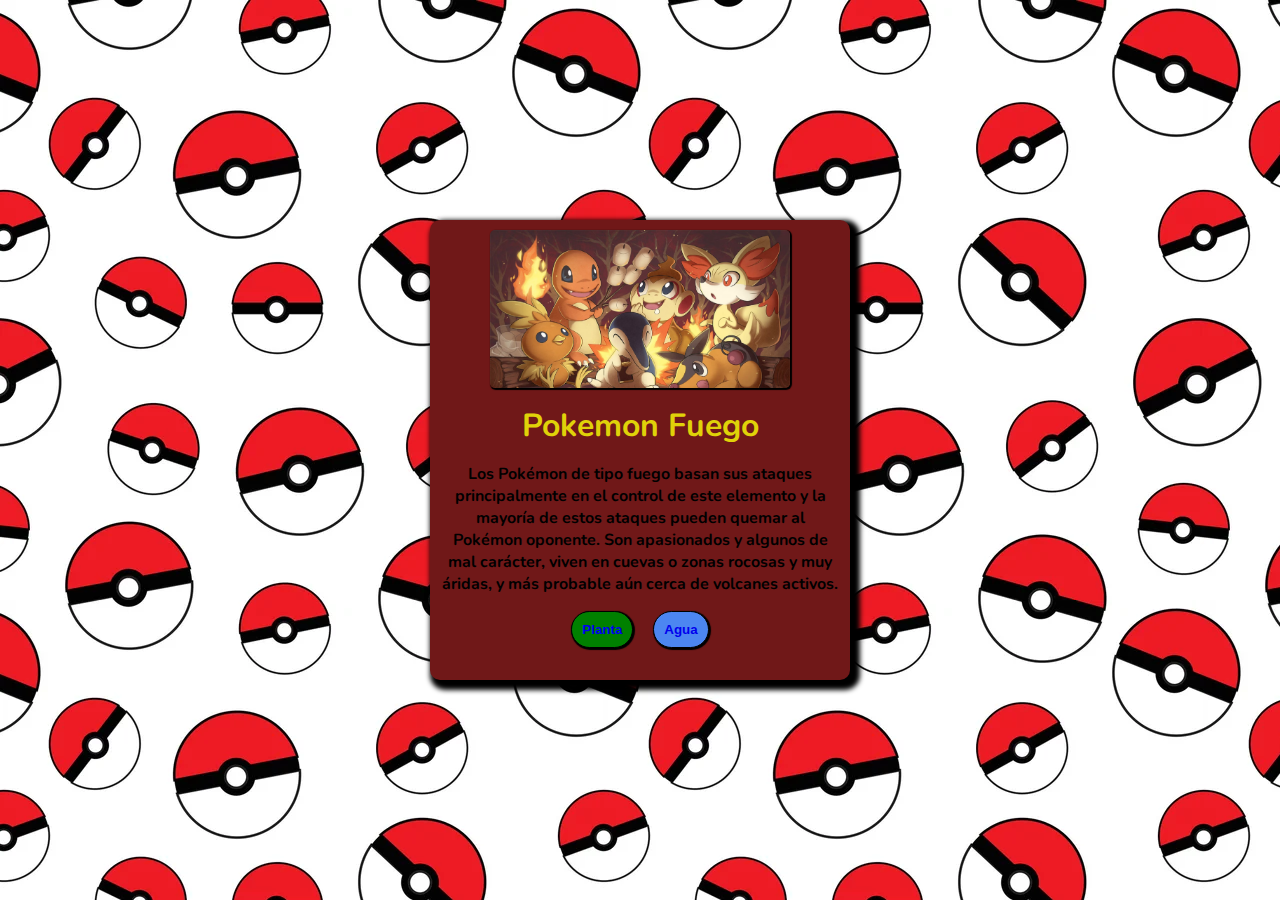
<file: index.html>
<!DOCTYPE html>
<html lang="en">
  <head>
    <meta charset="UTF-8" />
    <meta name="viewport" content="width=device-width, initial-scale=1.0" />
    <title>Card Pokemon</title>
    <link rel="stylesheet" href="styles.css" />
  </head>
  <body>
    <div class="container">
      <div class="card">
        <img
          src="./Pokemon-Fire-Starters-Featured-Image.avif"
          alt="pokemon_fire"
          class="card_img"
        />
        <div class="card_info">
          <h1 class="title">Pokemon Fuego</h1>
          <p class="descripcion">
            Los Pokémon de tipo fuego basan sus ataques principalmente en el
            control de este elemento y la mayoría de estos ataques pueden quemar
            al Pokémon oponente. Son apasionados y algunos de mal carácter,
            viven en cuevas o zonas rocosas y muy áridas, y más probable aún
            cerca de volcanes activos.
          </p>
        </div>
        <div class="btns">
          <button class="btn btn_1"><a href="./planta.html">Planta</a></button>
          <button class="btn btn_2"><a href="./agua.html">Agua</a></button>
        </div>
      </div>
    </div>
  </body>
</html>
</file>
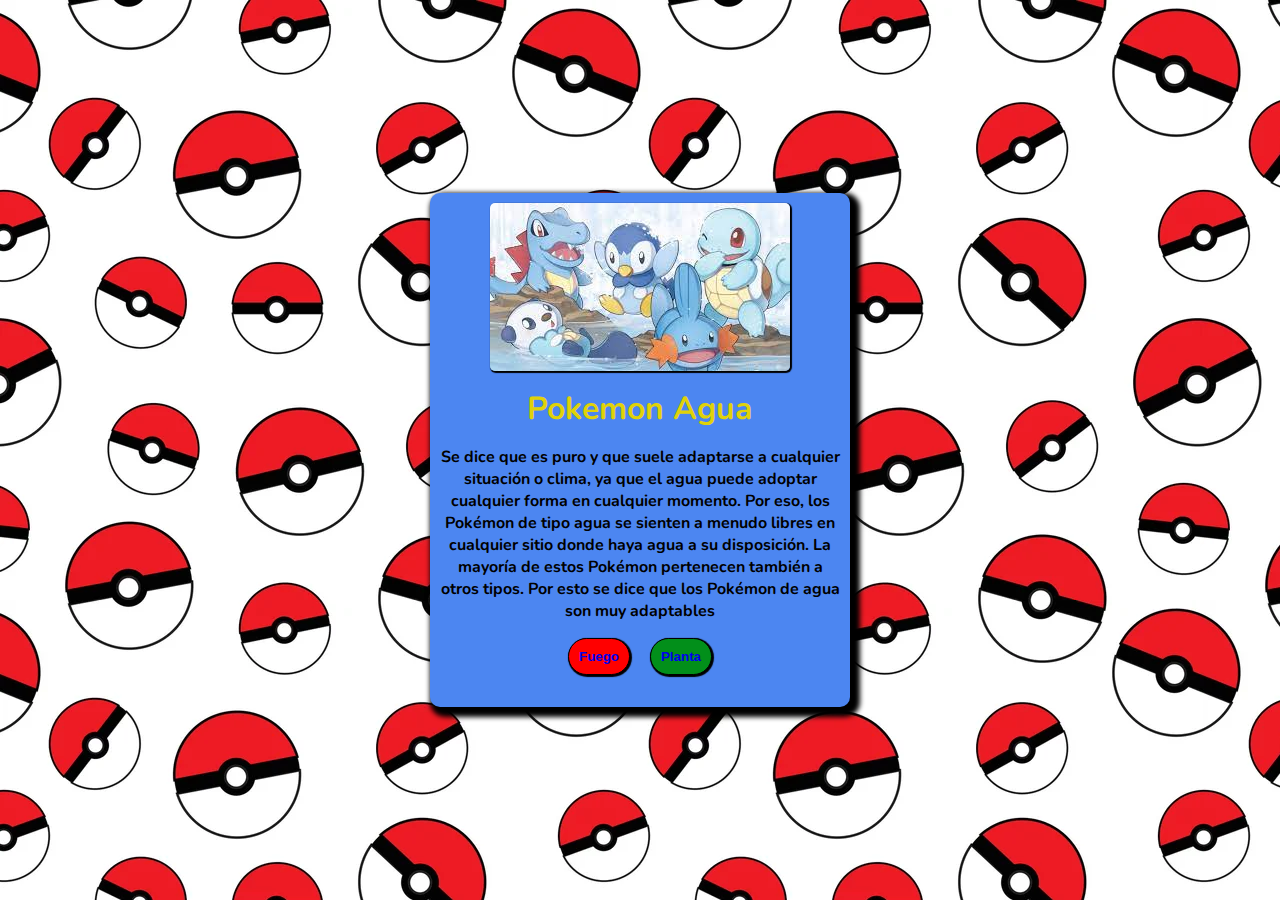
<file: agua.html>
<!DOCTYPE html>
<html lang="en">
  <head>
    <meta charset="UTF-8" />
    <meta name="viewport" content="width=device-width, initial-scale=1.0" />
    <title>Agua</title>
    <link rel="stylesheet" href="styles3.css" />
  </head>
  <body>
    <div class="container">
      <div class="card">
        <img src="./descarga.jfif" alt="pokemon_fire" class="card_img" />
        <div class="card_info">
          <h1 class="title">Pokemon Agua</h1>
          <p class="descripcion">
            Se dice que es puro y que suele adaptarse a cualquier situación o
            clima, ya que el agua puede adoptar cualquier forma en cualquier
            momento. Por eso, los Pokémon de tipo agua se sienten a menudo
            libres en cualquier sitio donde haya agua a su disposición. La
            mayoría de estos Pokémon pertenecen también a otros tipos. Por esto
            se dice que los Pokémon de agua son muy adaptables
          </p>
        </div>
        <div class="btns">
          <button class="btn btn_1"><a href="./index.html">Fuego</a></button>
          <button class="btn btn_2"><a href="./planta.html">Planta</a></button>
        </div>
      </div>
    </div>
  </body>
</html>
</file>
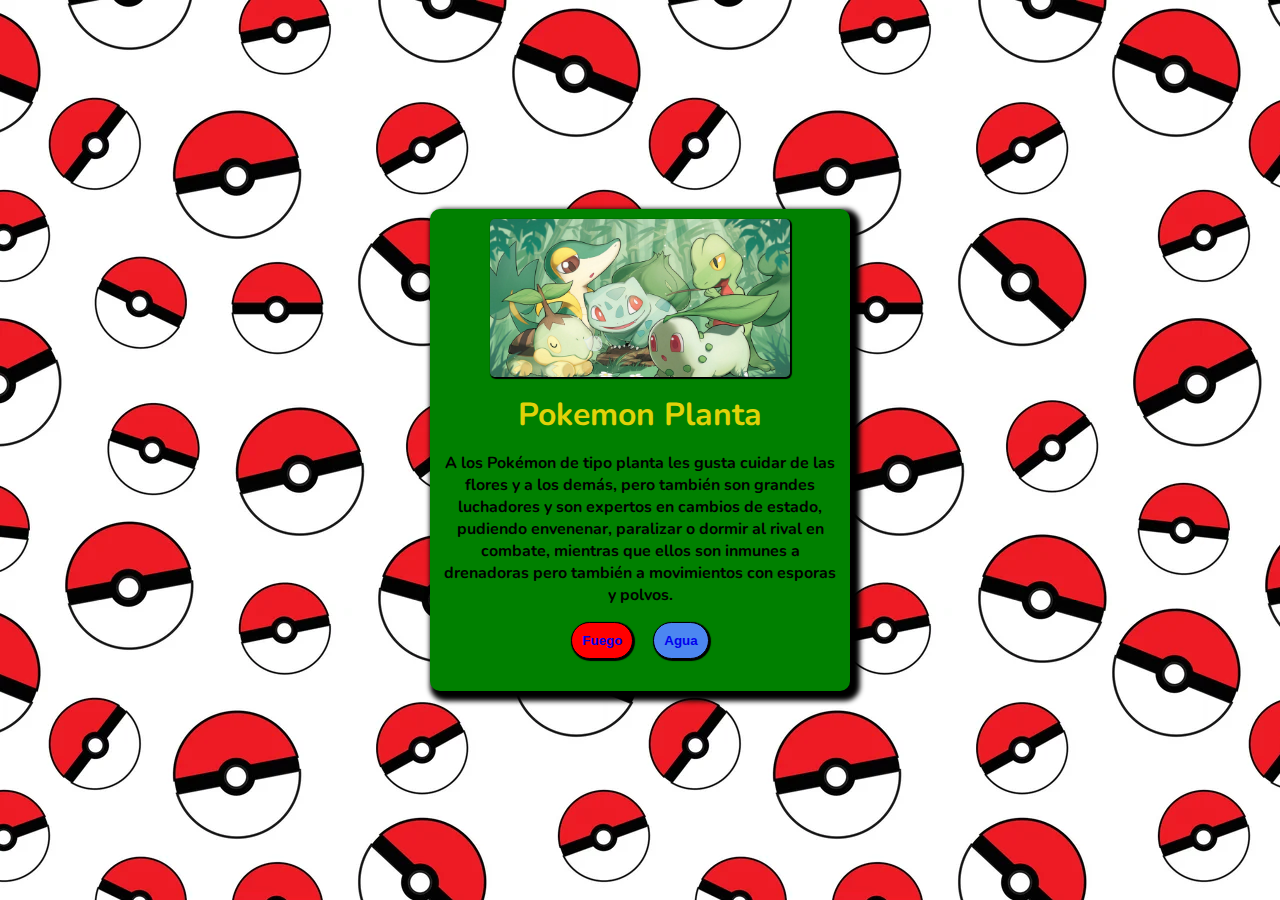
<file: planta.html>
<!DOCTYPE html>
<html lang="en">
  <head>
    <meta charset="UTF-8" />
    <meta name="viewport" content="width=device-width, initial-scale=1.0" />
    <title>Planta</title>
    <link rel="stylesheet" href="styles2.css" />
  </head>
  <body>
    <div class="container">
      <div class="card">
        <img
          src="./Grass-type-Starter-Feature-missypena-1.jpg"
          alt="pokemon_fire"
          class="card_img"
        />
        <div class="card_info">
          <h1 class="title">Pokemon Planta</h1>
          <p class="descripcion">
            A los Pokémon de tipo planta les gusta cuidar de las flores y a los
            demás, pero también son grandes luchadores y son expertos en cambios
            de estado, pudiendo envenenar, paralizar o dormir al rival en
            combate, mientras que ellos son inmunes a drenadoras pero también a
            movimientos con esporas y polvos.
          </p>
        </div>
        <div class="btns">
          <button class="btn btn_1"><a href="./index.html">Fuego</a></button>
          <button class="btn btn_2"><a href="./agua.html">Agua</a></button>
        </div>
      </div>
    </div>
  </body>
</html>
</file>
<file: styles.css>
@import url("https://fonts.googleapis.com/css2?family=Nunito:wght@200;300;600&display=swap");

* {
  margin: 0;
  padding: 0;
  box-sizing: border-box;
  text-decoration: none;
  /* font-family: "nunito"; */
}

.container {
  background-image: url(./depositphotos_120226496-stock-illustration-pokemon-go-pokeball-seamless-texture.jpg);
  height: 100vh;
  display: flex;
  align-items: center;
  justify-content: center;
}

.card_img {
  display: flex;
  justify-content: center;
  align-items: center;
  max-width: 300px;
  border-radius: 5px;
  box-shadow: 1px 1px 1px 1px;
}

.card_info {
  display: flex;
  flex-direction: column;
  align-items: center;
  justify-content: center;
  gap: 1rem;
}

.descripcion {
  color: black;
  display: flex;
  max-width: 400px;
  justify-content: center;
  align-items: center;
  text-align: center;
  font-family: "nunito";
  font-weight: 700;
}

.card {
  display: flex;
  flex-direction: column;
  background-color: rgb(112, 24, 24);
  padding: 10px;
  padding-bottom: 2rem;
  gap: 1rem;
  border-radius: 10px;
  box-shadow: 5px 5px 5px 5px;
  align-items: center;
}

.title {
  color: rgb(224, 210, 9);
  display: flex;
  justify-content: center;
  font-family: "nunito";
}

.btns {
  display: flex;
  justify-content: center;
  gap: 20px;
}

.btn {
  padding: 1rem 2rem;
  border-radius: 50px;
  font-weight: 600;
  border: none;
  width: 100%;
  text-align: center;
  cursor: pointer;
}

.btn_1 {
  cursor: pointer;
  background: green;
  color: black;
  font-weight: 700;
  border: 1px solid black;
  padding: 10px;
  box-shadow: 1px 1px 1px 1px;
}

.btn_2 {
  cursor: pointer;
  background: rgb(76, 134, 241);
  color: black;
  font-weight: 700;
  border: 1px solid black;
  padding: 10px;
  box-shadow: 1px 1px 1px 1px;
}

A:link {
  text-decoration: none;
}
A:hover {
  color: black;
  font-family: arial;
  text-decoration: none;
}
A:visited {
  color: black;
  font-family: arial;
  text-decoration: none;
}
</file>
<file: styles3.css>
@import url("https://fonts.googleapis.com/css2?family=Nunito:wght@200;300;600&display=swap");

* {
  margin: 0;
  padding: 0;
  box-sizing: border-box;
  text-decoration: none;
  /* font-family: "nunito"; */
}

.container {
  background-image: url(./depositphotos_120226496-stock-illustration-pokemon-go-pokeball-seamless-texture.jpg);
  height: 100vh;
  display: flex;
  align-items: center;
  justify-content: center;
}

.card_img {
  display: flex;
  justify-content: center;
  align-items: center;
  max-width: 300px;
  border-radius: 5px;
  box-shadow: 1px 1px 1px 1px;
}

.card_info {
  display: flex;
  flex-direction: column;
  align-items: center;
  justify-content: center;
  gap: 1rem;
}

.descripcion {
  color: black;
  display: flex;
  max-width: 400px;
  justify-content: center;
  align-items: center;
  text-align: center;
  font-family: "nunito";
  font-weight: 700;
}

.card {
  display: flex;
  flex-direction: column;
  background-color: rgb(76, 134, 241);
  padding: 10px;
  padding-bottom: 2rem;
  gap: 1rem;
  border-radius: 10px;
  box-shadow: 5px 5px 5px 5px;
  align-items: center;
}

.title {
  color: rgb(224, 210, 9);
  display: flex;
  justify-content: center;
  font-family: "nunito";
}

.btns {
  display: flex;
  justify-content: center;
  gap: 20px;
}

.btn {
  padding: 1rem 2rem;
  border-radius: 50px;
  font-weight: 600;
  border: none;
  width: 100%;
  text-align: center;
  cursor: pointer;
}

.btn_1 {
  cursor: pointer;
  background: red;
  color: black;
  font-weight: 700;
  border: 1px solid black;
  padding: 10px;
  box-shadow: 1px 1px 1px 1px;
}

.btn_2 {
  cursor: pointer;
  background: rgb(2, 143, 26);
  color: rgb(0, 0, 0);
  font-weight: 700;
  border: 1px solid black;
  padding: 10px;
  box-shadow: 1px 1px 1px 1px;
}

A:link {
  text-decoration: none;
}
A:hover {
  color: black;
  font-family: arial;
  text-decoration: none;
}
A:visited {
  color: black;
  font-family: arial;
  text-decoration: none;
}
</file>
<file: styles2.css>
@import url("https://fonts.googleapis.com/css2?family=Nunito:wght@200;300;600&display=swap");

* {
  margin: 0;
  padding: 0;
  box-sizing: border-box;
  text-decoration: none;
  /* font-family: "nunito"; */
}

.container {
  background-image: url(./depositphotos_120226496-stock-illustration-pokemon-go-pokeball-seamless-texture.jpg);
  height: 100vh;
  display: flex;
  align-items: center;
  justify-content: center;
}

.card_img {
  display: flex;
  justify-content: center;
  align-items: center;
  max-width: 300px;
  border-radius: 5px;
  box-shadow: 1px 1px 1px 1px;
}

.card_info {
  display: flex;
  flex-direction: column;
  align-items: center;
  justify-content: center;
  gap: 1rem;
}

.descripcion {
  color: black;
  display: flex;
  max-width: 400px;
  justify-content: center;
  align-items: center;
  text-align: center;
  font-family: "nunito";
  font-weight: 700;
}

.card {
  display: flex;
  flex-direction: column;
  background-color: green;
  padding: 10px;
  padding-bottom: 2rem;
  gap: 1rem;
  border-radius: 10px;
  box-shadow: 5px 5px 5px 5px;
  align-items: center;
}

.title {
  color: rgb(224, 210, 9);
  display: flex;
  justify-content: center;
  font-family: "nunito";
}

.btns {
  display: flex;
  justify-content: center;
  gap: 20px;
}

.btn {
  padding: 1rem 2rem;
  border-radius: 50px;
  font-weight: 600;
  border: none;
  width: 100%;
  text-align: center;
  cursor: pointer;
}

.btn_1 {
  cursor: pointer;
  background: red;
  color: black;
  font-weight: 700;
  border: 1px solid black;
  padding: 10px;
  box-shadow: 1px 1px 1px 1px;
}

.btn_2 {
  cursor: pointer;
  background: rgb(76, 134, 241);
  color: black;
  font-weight: 700;
  border: 1px solid black;
  padding: 10px;
  box-shadow: 1px 1px 1px 1px;
}

A:link {
  text-decoration: none;
}
A:hover {
  color: black;
  font-family: arial;
  text-decoration: none;
}
A:visited {
  color: black;
  font-family: arial;
  text-decoration: none;
}
</file>
